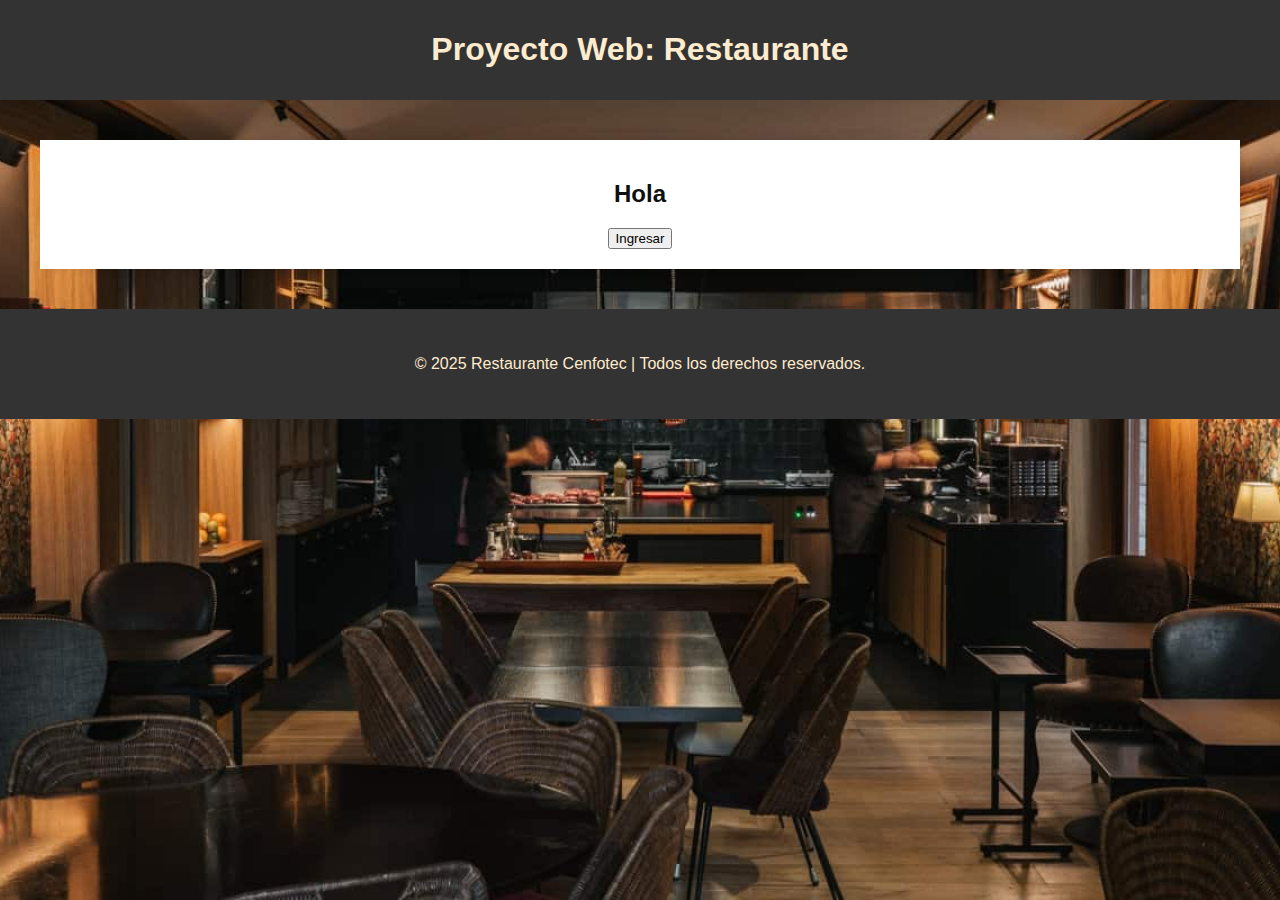
<file: index.html>
<!DOCTYPE html>
<html lang="en">
<head>
    <meta charset="UTF-8">
    <meta name="viewport" content="width=device-width, initial-scale=1.0">
    <meta http-equiv="X-UA-Compatible" content="ie=edge">
    <title>Index</title>
    <link rel="icon" href="img/favicon.png">
    <link rel="stylesheet" href="css/index.css">
</head>

<body>
    
    <header>
        <!-- Header content like navigation, logo, etc. -->
         <h1>Proyecto Web: Restaurante</h1>
    </header>

    <main>
        <!-- Main content of the page -->

        <section>
            <h2>Hola</h2>
         <a href="login.html">
         <button type="button">Ingresar</button>
        </a>
        </section>
    </main>

    <footer>
        <p>&copy; 2025 Restaurante Cenfotec | Todos los derechos reservados.</p>
    </footer>
</body>
</html>
</file>
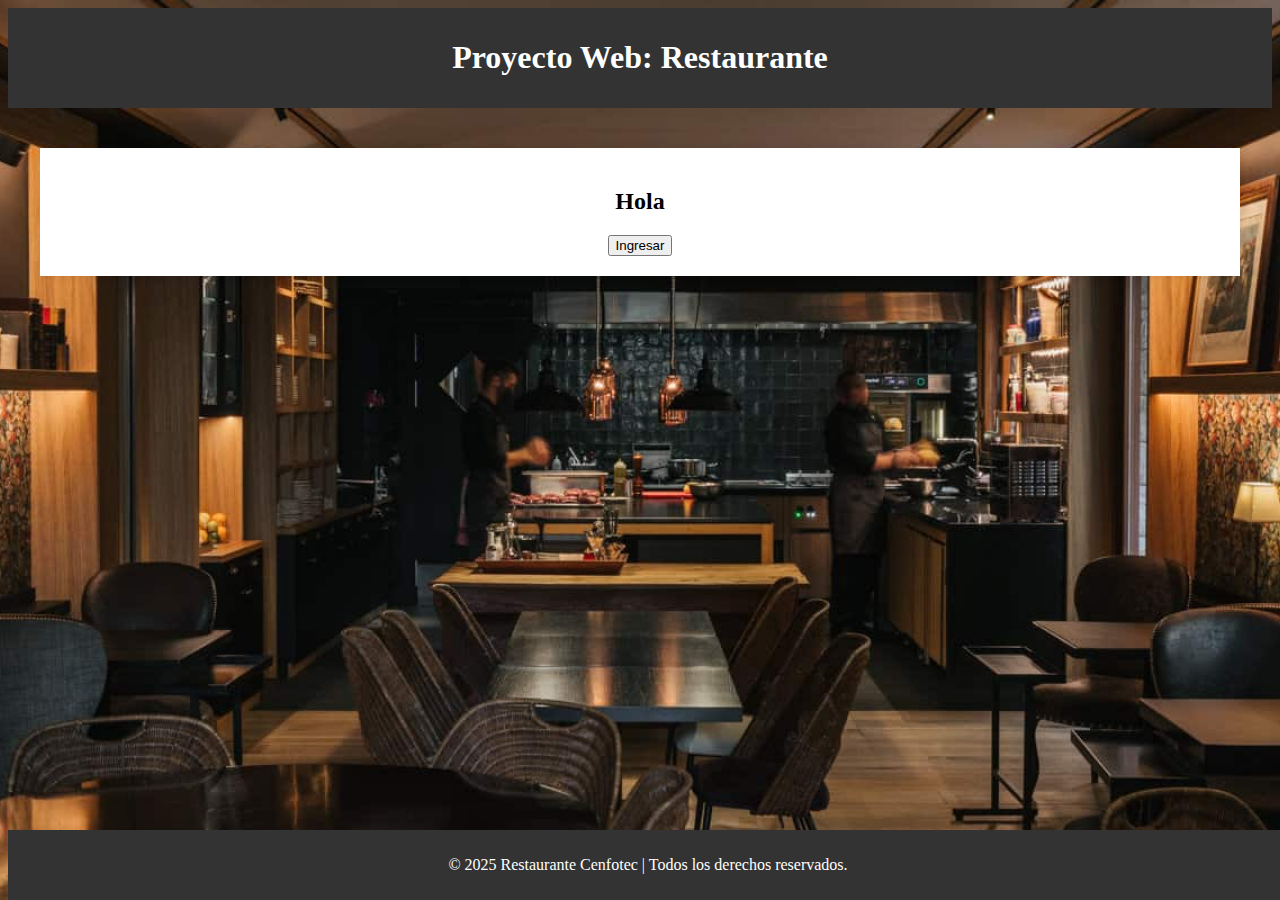
<file: ProyectoWeb1/index.html>
<!DOCTYPE html>
<html lang="en">
<head>
    <meta charset="UTF-8">
    <meta name="viewport" content="width=device-width, initial-scale=1.0">
    <meta http-equiv="X-UA-Compatible" content="ie=edge">
    <title>Index</title>
    <link rel="icon" href="img/favicon.png">
    <link rel="stylesheet" href="css/index.css">
</head>

<body>
    
    <header>
        <!-- Header content like navigation, logo, etc. -->
         <h1>Proyecto Web: Restaurante</h1>
    </header>

    <main>
        <!-- Main content of the page -->

        <section>
            <h2>Hola</h2>
         <a href="login.html">
         <button type="button">Ingresar</button>
        </a>
        </section>
    </main>

    <footer>
        <p>&copy; 2025 Restaurante Cenfotec | Todos los derechos reservados.</p>
    </footer>
</body>
</html>
</file>
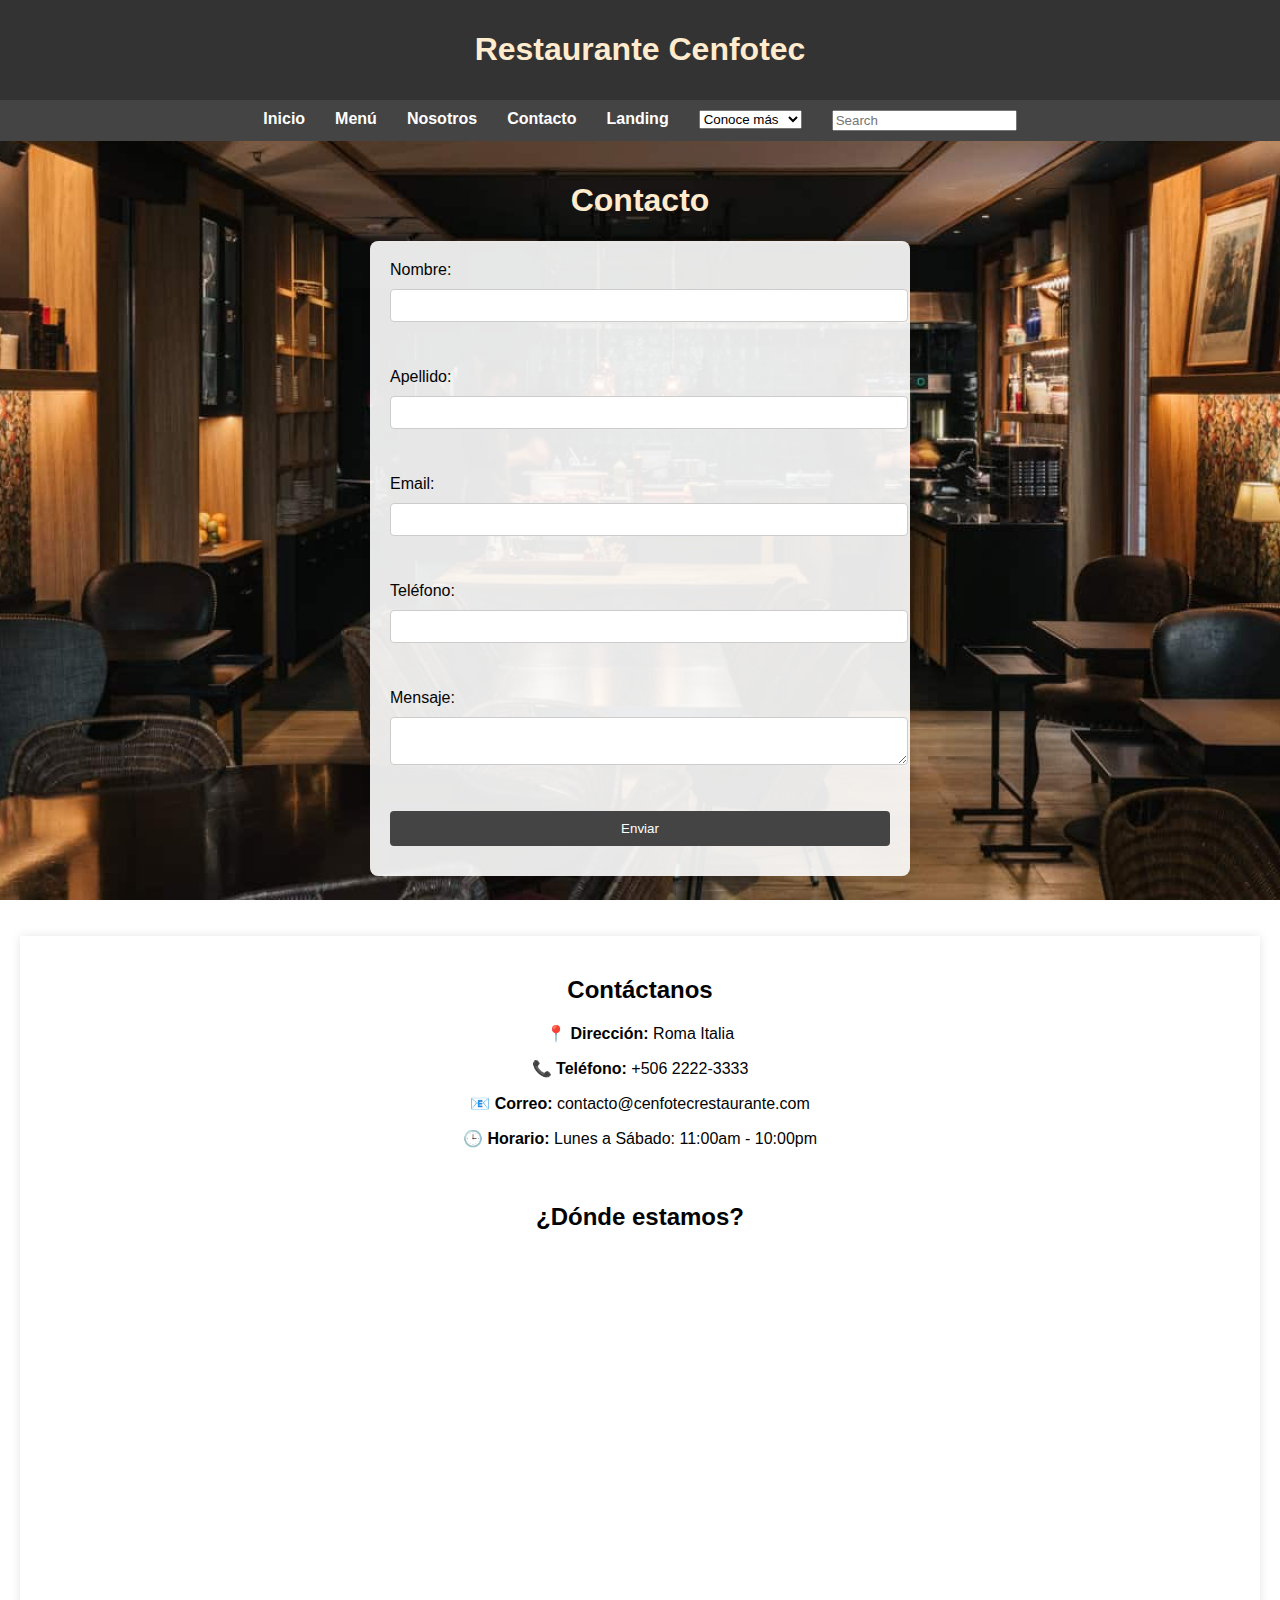
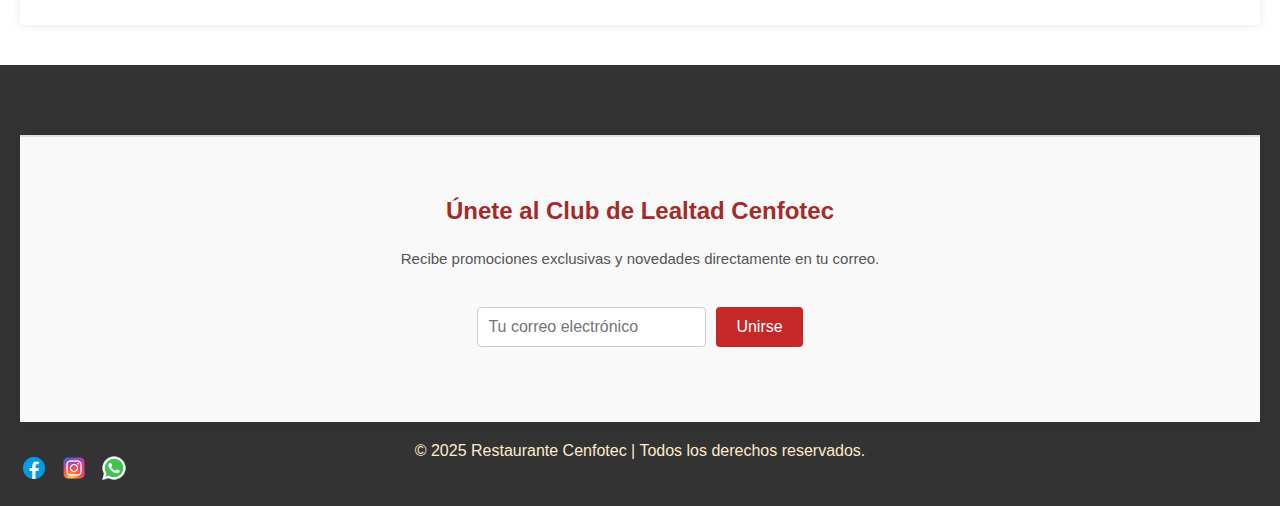
<file: contacto.html>
<!DOCTYPE html>
<html lang="es">
<head>
    <meta charset="UTF-8">
    <meta name="viewport" content="width=device-width, initial-scale=1.0">
    <meta http-equiv="X-UA-Compatible" content="ie=edge">
    <title>Contacto</title>
    <link rel="icon" href="img/favicon.png">
    <link rel="stylesheet" href="css/contacto.css">
    

    <script src="https://cdn.emailjs.com/dist/email.min.js"></script>


    <script src="js/contacto.js" defer></script>
    <script src="js/lealtad.js" defer></script> 
</head>
<body>

    <header>
        <h1>Restaurante Cenfotec</h1>
    </header>

    <!-- Menú de navegación -->
    <nav>
        <ul>
            <li><a href="inicio.html">Inicio</a></li>
            <li><a href="menu.html">Menú</a></li>
            <li><a href="/pdf/about.pdf" target="_blank" rel="noopener noreferrer">Nosotros</a></li>
            <li><a href="contacto.html">Contacto</a></li>
            <li><a href="landing.html">Landing</a></li>
            <li>
              <select id="selector-navegacion">
                <option value="">Conoce más</option>
                <option value="galeria.html">Galería</option>
                <option value="tour.html">App Web 360</option>
              </select>
            </li>
            <li><input type="text" placeholder="Search"></li>
        </ul>
    </nav>


    <main>
        <h1>Contacto</h1>
        <form id="contactForm">
            <label for="nombre">Nombre:</label>
            <input type="text" id="nombre" name="nombre" required><br><br>
        
            <label for="apellidos">Apellido:</label>
            <input type="text" id="apellidos" name="apellidos" required><br><br>
        
            <label for="correo">Email:</label>
            <input type="email" id="correo" name="correo" required><br><br>
        
            <label for="telefono">Teléfono:</label>
            <input type="text" id="telefono" name="telefono" required><br><br>
        
            <label for="comentarios">Mensaje:</label>
            <textarea id="comentarios" name="comentarios" required></textarea><br><br>
        
            <button type="submit">Enviar</button>
        </form>
    </main>
    <section class="info-contacto" style="display: flex; flex-wrap: wrap; gap: 20px; margin: 40px 20px;">
      <div class="datos-contacto" style="flex: 1; min-width: 250px;">
        <h2>Contáctanos</h2>
        <p><strong>📍 Dirección:</strong> Roma Italia</p>
        <p><strong>📞 Teléfono:</strong> +506 2222-3333</p>
        <p><strong>📧 Correo:</strong> contacto@cenfotecrestaurante.com</p>
        <p><strong>🕒 Horario:</strong> Lunes a Sábado: 11:00am - 10:00pm</p>
      </div>
    
      <div class="mapa" style="flex: 2; min-width: 300px;">
        <h2>¿Dónde estamos?</h2>
        <iframe
          src="https://www.google.com/maps/embed?pb=!1m14!1m12!1m3!1d3532.1001373070053!2d12.488799384725917!3d41.890053822015346!2m3!1f0!2f0!3f0!3m2!1i1024!2i768!4f13.1!5e0!3m2!1ses!2scr!4v1745269322056!5m2!1ses!2scr"
          width="100%"
          height="350"
          style="border:0;"
          allowfullscreen=""
          loading="lazy"
          referrerpolicy="no-referrer-when-downgrade">
        </iframe>
      </div>
    </section>

    <!-- Pie de página -->
    <footer>
        <section id="lealtad">
            <h2>Únete al Club de Lealtad Cenfotec</h2>
            <p>Recibe promociones exclusivas y novedades directamente en tu correo.</p>
            <form id="lealtadForm">
                <input type="email" name="subscriber_email" placeholder="Tu correo electrónico" required>
                <button type="submit">Unirse</button>
            </form>
            <p id="lealtadMsg"></p>
        </section>
        <div class="social-links">
            <a href="https://facebook.com" target="_blank"><img src="img/facebook.png" alt="Facebook"></a>
            <a href="https://instagram.com" target="_blank"><img src="img/instagram.png" alt="Instagram"></a>
            <a href="https://whatsapp.com" target="_blank"><img src="img/whatsapp.png" alt="Twitter"></a>
          </div>
        <p>&copy; 2025 Restaurante Cenfotec | Todos los derechos reservados.</p>
    </footer>
    <script>
        const selector = document.getElementById('selector-navegacion');
        selector.addEventListener('change', function () {
          if (this.value) {
            window.location.href = this.value;
          }
        });
      </script>
</body>
</html>
</file>
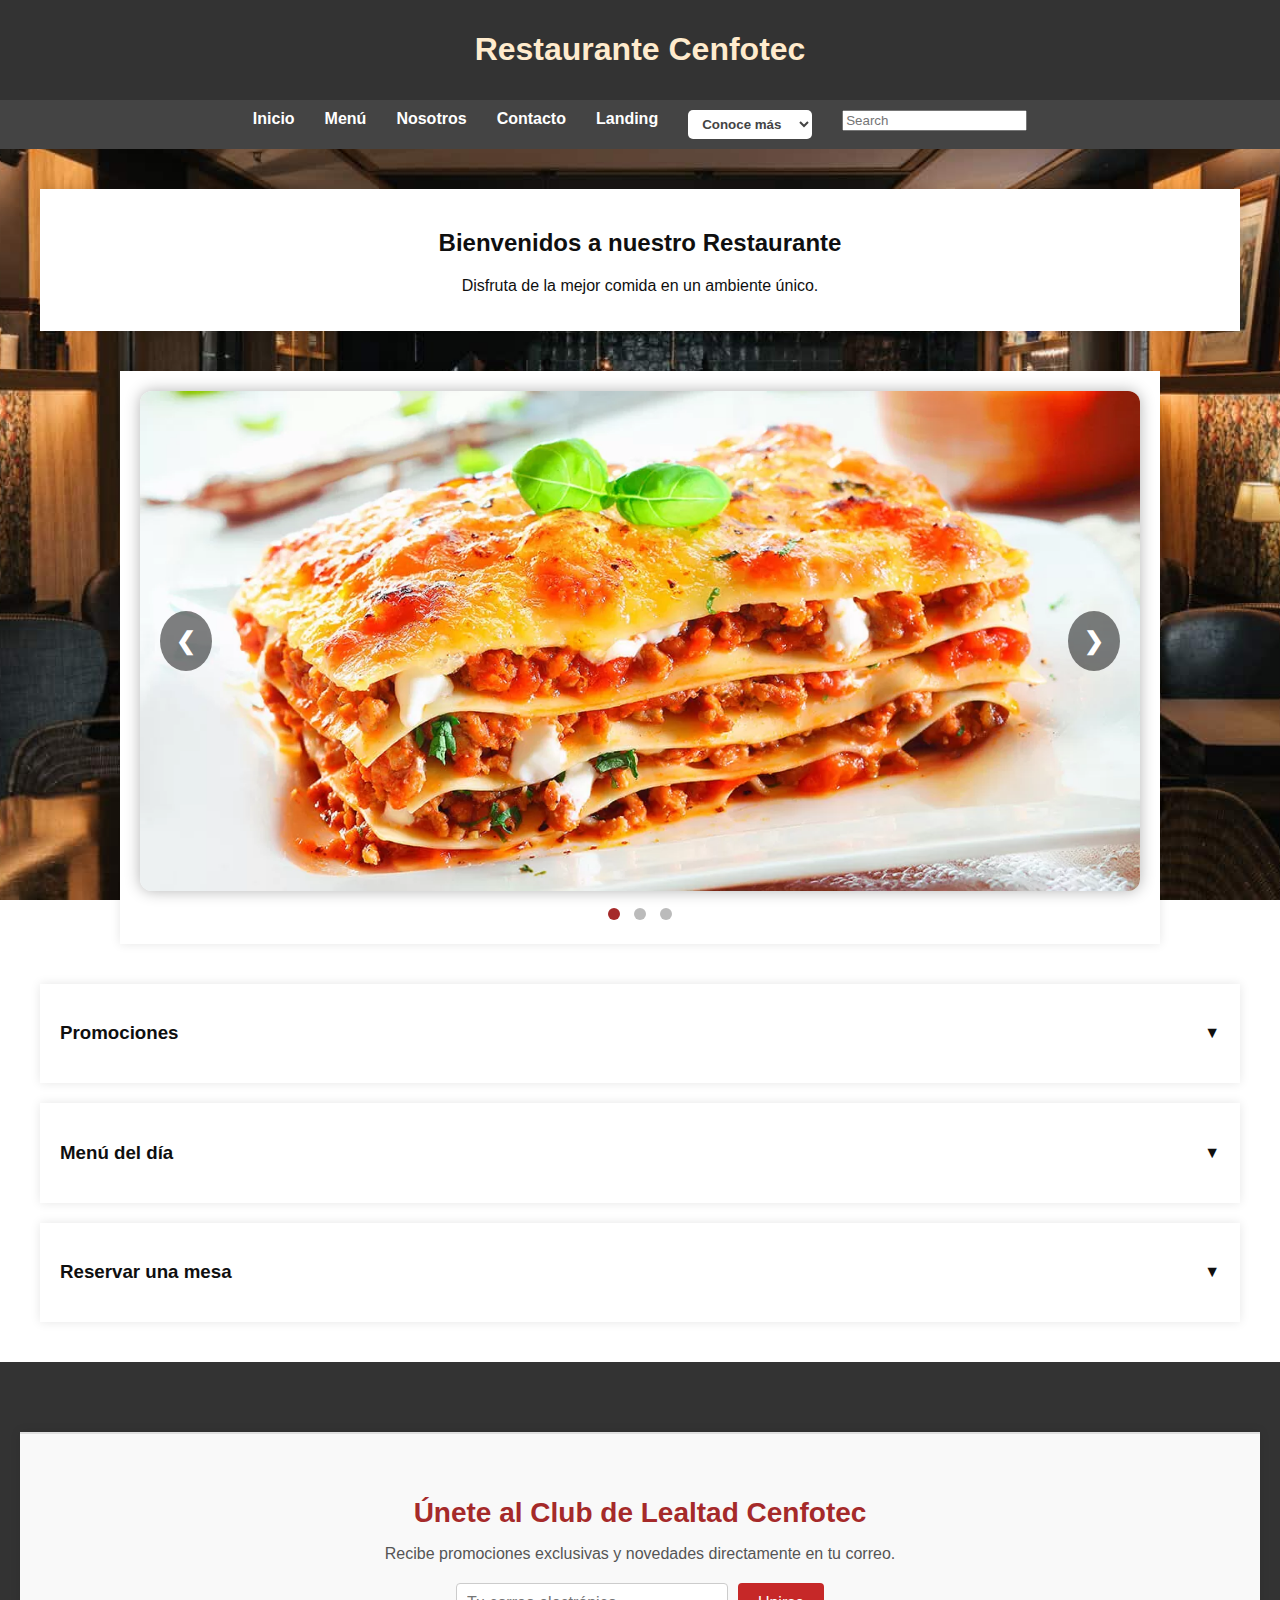
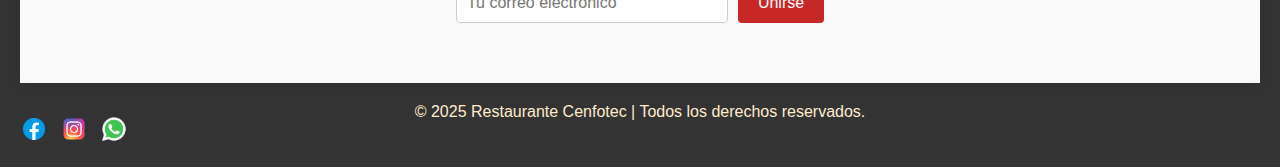
<file: inicio.html>
<!DOCTYPE html>
<html lang="en">
<head>
    <meta charset="UTF-8">
    <meta name="viewport" content="width=device-width, initial-scale=1.0">
    <meta http-equiv="X-UA-Compatible" content="ie=edge">
    <title>Index</title>
    <link rel="icon" href="img/favicon.png">
    <link rel="stylesheet" href="css/index.css">
    <script src="js/inicio.js" defer></script>
    <script src="js/carrusel.js" defer></script>
</head>

<body>

    <header>
        <h1>Restaurante Cenfotec</h1>
    </header>

    <!-- Menú de navegación -->
    <nav>
        <ul>
            <li><a href="inicio.html">Inicio</a></li>
            <li><a href="menu.html">Menú</a></li>
            <li><a href="/pdf/about.pdf" target="_blank" rel="noopener noreferrer">Nosotros</a></li>
            <li><a href="contacto.html">Contacto</a></li>
            <li><a href="landing.html">Landing</a></li>
            <li>
              <select id="selector-navegacion">
                <option value="">Conoce más</option>
                <option value="galeria.html">Galería</option>
                <option value="tour.html">App Web 360</option>
              </select>
            </li>
            <li><input type="text" placeholder="Search"></li>
        </ul>
    </nav>


    <main>
        

            <section>
              <h2>Bienvenidos a nuestro Restaurante</h2>
              <p>Disfruta de la mejor comida en un ambiente único.</p>
            </section>
          <!-- Carrusel de Imágenes -->
<section class="carousel">
  <div class="carousel-container">
    <div class="carousel-slide fade">
      <img src="img/lasana.png" alt="Lasagna">
    </div>
    <div class="carousel-slide fade">
      <img src="img/vino.png" alt="Vino">
    </div>
    <div class="carousel-slide fade">
      <img src="img/tiramisu.png" alt="Tiramisú">
    </div>

    <!-- Botones de navegación -->
    <a class="prev" onclick="cambiarSlide(-1)">&#10094;</a>
    <a class="next" onclick="cambiarSlide(1)">&#10095;</a>
  </div>

  <!-- Indicadores -->
  <div class="carousel-dots">
    <span class="dot" onclick="irASlide(1)"></span>
    <span class="dot" onclick="irASlide(2)"></span>
    <span class="dot" onclick="irASlide(3)"></span>
  </div>
</section>


            <section>
              <h3 onclick="toggleDropdown('promo')">Promociones <span class="arrow">▼</span></h3>
              <div id="promo" class="dropdown-content">
                <ul>
                  <li>2x1 en pizzas los miércoles</li>
                  <li>Bebida gratis con tu lasaña</li>
                  <li>15% en menú vegetariano</li>
                </ul>
              </div>
            </section>
          

            <section>
              <h3 onclick="toggleDropdown('menu-dia')">Menú del día <span class="arrow">▼</span></h3>
              <div id="menu-dia" class="dropdown-content">
                <ul>
                  <li>Entrada: Sopa minestrone</li>
                  <li>Principal: Pollo al limón con risotto</li>
                  <li>Postre: Tiramisú</li>
                </ul>
              </div>
            </section>
            <section>
              <h3 onclick="toggleDropdown('reserva')">
                Reservar una mesa 
                <span id="reserva-arrow" class="arrow">▼</span>
              </h3>
              <div id="reserva" class="dropdown-content">
                <form action="/reservar" method="POST" style="display: flex; flex-direction: column; align-items: center; gap: 12px;">
                  <input type="text" id="nombre" name="nombre" placeholder="Nombre completo" required style="padding: 10px; width: 100%; max-width: 400px; border-radius: 6px; border: 1px solid #ccc;">
                  
                  <input type="email" id="email" name="email" placeholder="Correo electrónico" required style="padding: 10px; width: 100%; max-width: 400px; border-radius: 6px; border: 1px solid #ccc;">
            
                  <input type="date" id="fecha" name="fecha" required style="padding: 10px; width: 100%; max-width: 400px; border-radius: 6px; border: 1px solid #ccc;">
            
                  <input type="time" id="hora" name="hora" required style="padding: 10px; width: 100%; max-width: 400px; border-radius: 6px; border: 1px solid #ccc;">
            
                  <input type="number" id="personas" name="personas" min="1" max="20" placeholder="Número de personas" required style="padding: 10px; width: 100%; max-width: 400px; border-radius: 6px; border: 1px solid #ccc;">
            
                  <a href="inicio.html" target="_blank" 
                  style="display: inline-block; text-align: center; padding: 12px 24px; font-size: 16px; font-weight: bold; background: linear-gradient(135deg, #a52a2a, #d94f4f); color: white; border: none; border-radius: 8px; cursor: pointer; text-decoration: none;">
                 Reservar
                  </a>
                </form>
              </div>
            </section>
         
          
    </main>


    <footer>
        <section id="lealtad">
            <h2>Únete al Club de Lealtad Cenfotec</h2>
            <p>Recibe promociones exclusivas y novedades directamente en tu correo.</p>
            <form id="lealtadForm">
                <input type="email" name="subscriber_email" placeholder="Tu correo electrónico" required>
                <button type="submit">Unirse</button>
            </form>
            <p id="lealtadMsg"></p>
        </section>
        <div class="social-links">
          <a href="https://facebook.com" target="_blank"><img src="img/facebook.png" alt="Facebook"></a>
          <a href="https://instagram.com" target="_blank"><img src="img/instagram.png" alt="Instagram"></a>
          <a href="https://whatsapp.com" target="_blank"><img src="img/whatsapp.png" alt="Twitter"></a>
        </div>
        
        

        <p>&copy; 2025 Restaurante Cenfotec | Todos los derechos reservados.</p>
    </footer>
    <script>
      const selector = document.getElementById('selector-navegacion');
      selector.addEventListener('change', function () {
        if (this.value) {
          window.location.href = this.value;
        }
      });
    </script>
</body>
</html>
</file>
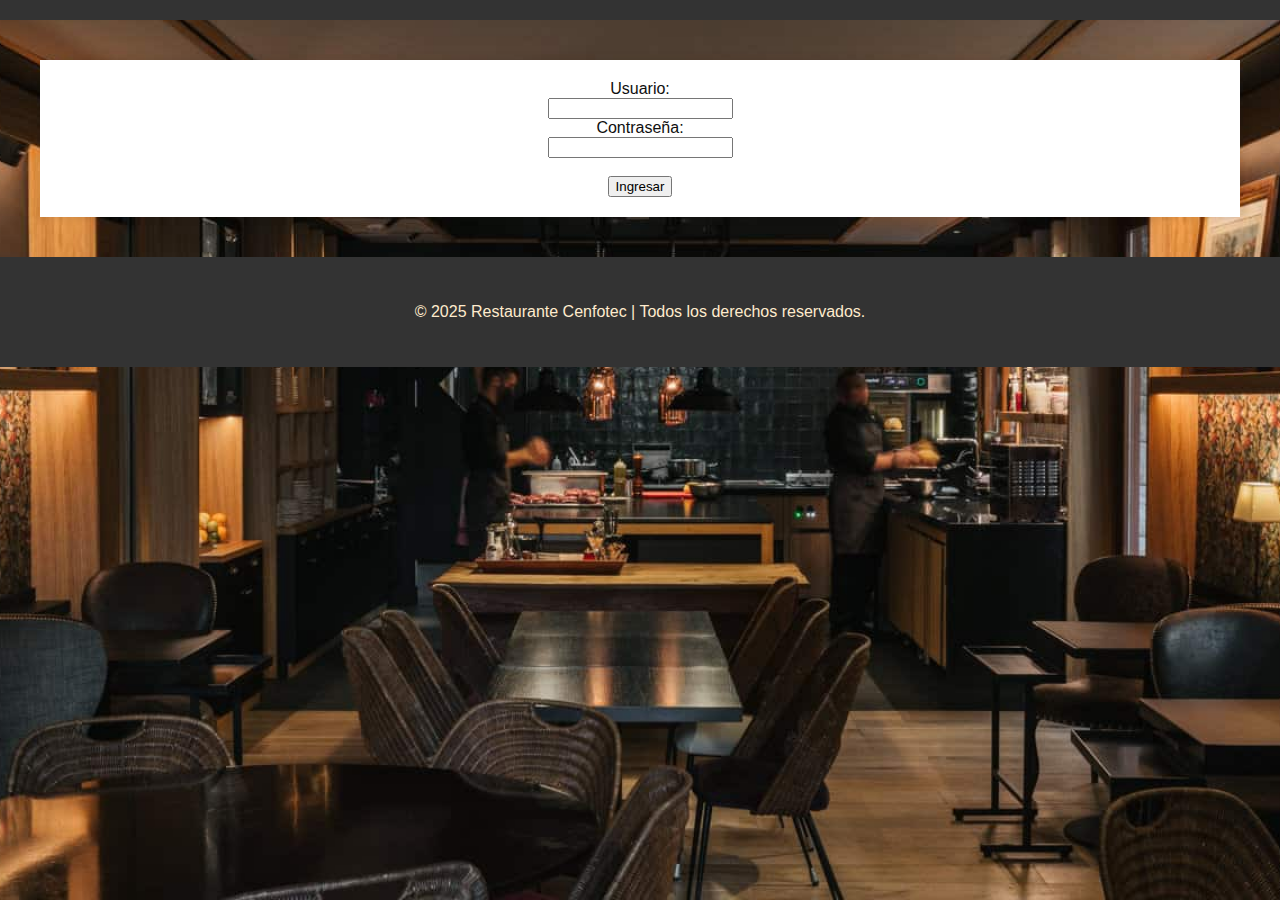
<file: login.html>
<!DOCTYPE html>
<html lang="en">
<head>
    <meta charset="UTF-8">
    <meta name="viewport" content="width=device-width, initial-scale=1.0">
    <meta http-equiv="X-UA-Compatible" content="ie=edge">
    <title>Index</title>
    <link rel="icon" href="img/favicon.png">
    <link rel="stylesheet" href="css/index.css">
</head>

<body>
    <header>
        <!-- Header content like navigation, logo, etc. -->
    </header>

    <main>
        <section>
        <form id="loginForm">
            <label for="user">Usuario:</label><br>
            <input type="text" id="user" name="user" required><br>
        
            <label for="password">Contraseña:</label><br>
            <input type="password" id="password" name="password" required><br><br>
        
            <input type="submit" value="Ingresar">
        </form>
        
    <!-- Llamamos al archivo JavaScript -->
    <script src="js/login.js"></script>
        </section>

    </main>

    <footer>

        <p>&copy; 2025 Restaurante Cenfotec | Todos los derechos reservados.</p>
    </footer>
</body>
</html>
</file>
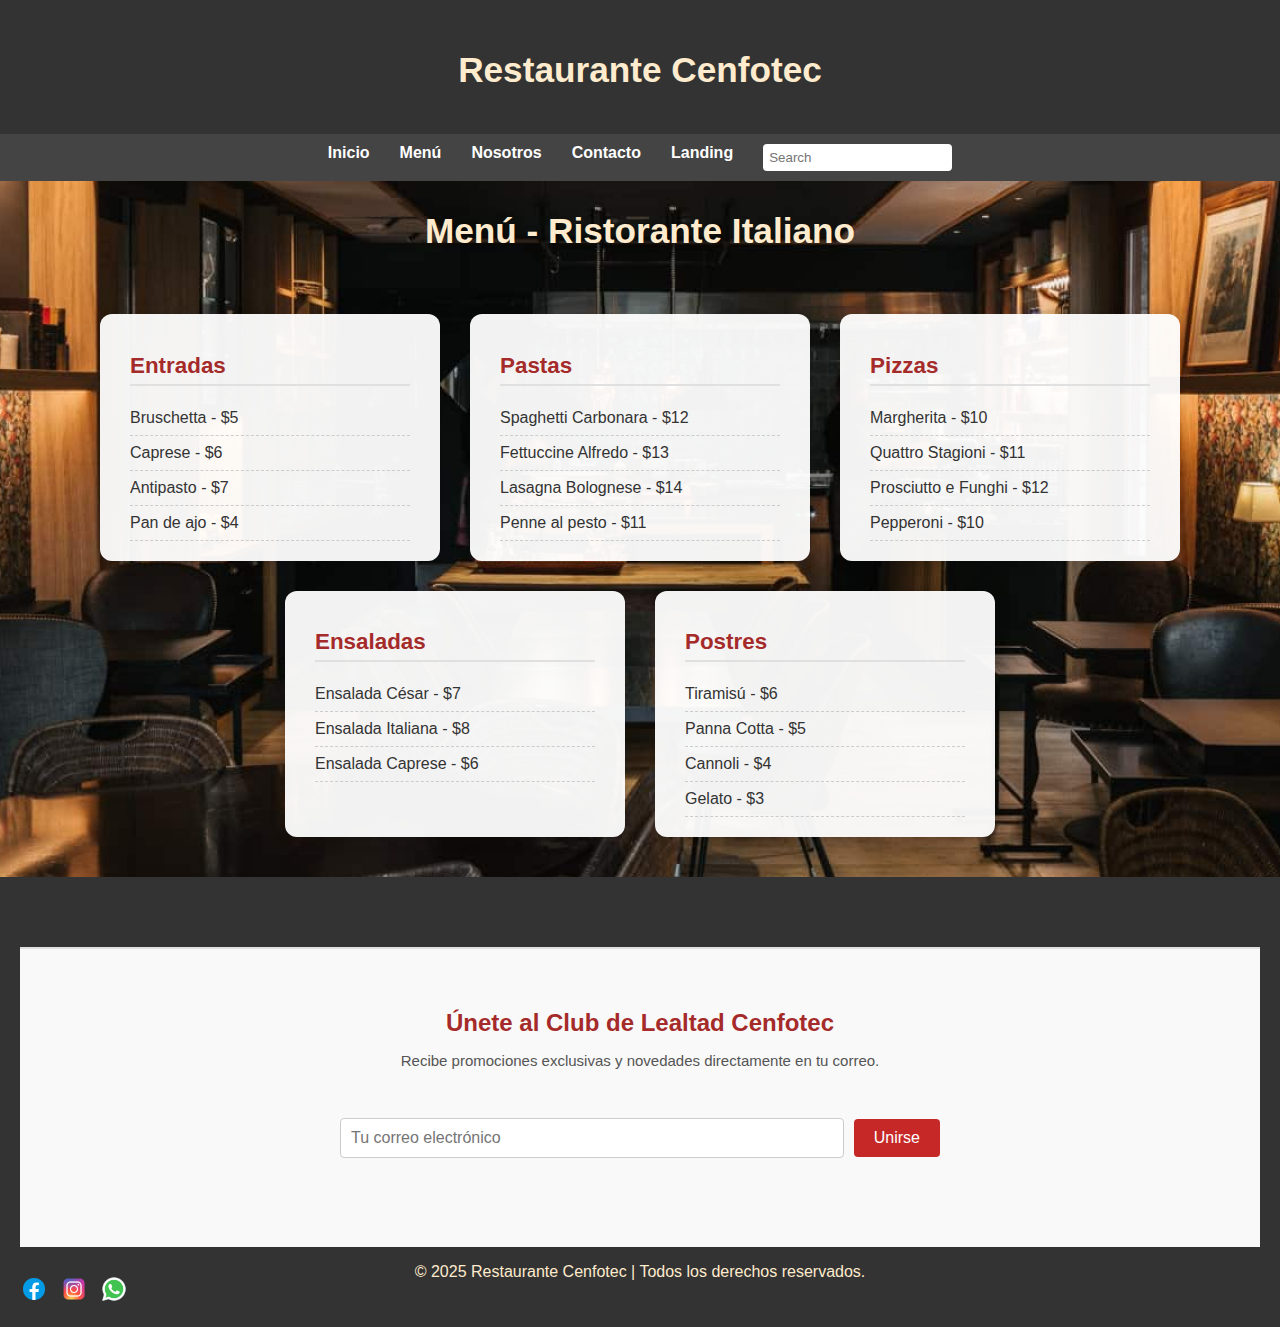
<file: menu.html>
<!DOCTYPE html>
<html lang="es">
<head>
    <meta charset="UTF-8">
    <meta name="viewport" content="width=device-width, initial-scale=1.0">
    <meta http-equiv="X-UA-Compatible" content="ie=edge">
    <title>Contacto</title>
    <link rel="icon" href="img/favicon.png">
    <link rel="stylesheet" href="css/menu.css">
</head>
<body>
            <!-- Encabezado -->
            <header>
                <h1>Restaurante Cenfotec</h1>
            </header>
        
            <!-- Menú de navegación -->
            <nav>
                <ul>
                  <li><a href="inicio.html">Inicio</a></li>
                  <li><a href="menu.html">Menú</a></li>
                  <li><a href="/pdf/about.pdf" target="_blank" rel="noopener noreferrer">Nosotros</a></li>
                  <li><a href="contacto.html">Contacto</a></li>
                  <li><a href="landing.html">Landing</a></li>
                  <li><input type="text" placeholder="Search"></li>
                </ul>
            </nav>

    <h1>Menú - Ristorante Italiano</h1>
  
    <div class="menu" id="pagina1">
      <div class="categoria">
        <h2>Entradas</h2>
        <ul>
          <li>Bruschetta - $5</li>
          <li>Caprese - $6</li>
          <li>Antipasto - $7</li>
          <li>Pan de ajo - $4</li>
        </ul>
      </div>
    
      <div class="categoria">
        <h2>Pastas</h2>
        <ul>
          <li>Spaghetti Carbonara - $12</li>
          <li>Fettuccine Alfredo - $13</li>
          <li>Lasagna Bolognese - $14</li>
          <li>Penne al pesto - $11</li>
        </ul>
      </div>
    
      <div class="categoria">
        <h2>Pizzas</h2>
        <ul>
          <li>Margherita - $10</li>
          <li>Quattro Stagioni - $11</li>
          <li>Prosciutto e Funghi - $12</li>
          <li>Pepperoni - $10</li>
        </ul>
      </div>
    
      <div class="categoria">
        <h2>Ensaladas</h2>
        <ul>
          <li>Ensalada César - $7</li>
          <li>Ensalada Italiana - $8</li>
          <li>Ensalada Caprese - $6</li>
        </ul>
      </div>
    
      <div class="categoria">
        <h2>Postres</h2>
        <ul>
          <li>Tiramisú - $6</li>
          <li>Panna Cotta - $5</li>
          <li>Cannoli - $4</li>
          <li>Gelato - $3</li>
        </ul>
      </div>
    
      
    
      <!-- Podés seguir agregando más categorías aquí -->
    </div>
    
  
    <script>
      let paginaActual = 1;
  
      function cambiarPagina() {
        const p1 = document.getElementById('pagina1');
        const p2 = document.getElementById('pagina2');
  
        if (paginaActual === 1) {
          p1.style.display = 'none';
          p2.style.display = 'block';
          paginaActual = 2;
        } else {
          p1.style.display = 'block';
          p2.style.display = 'none';
          paginaActual = 1;
        }
      }
    </script>
            <!-- Pie de página -->
            <footer>
              <section id="lealtad">
                  <h2>Únete al Club de Lealtad Cenfotec</h2>
                  <p>Recibe promociones exclusivas y novedades directamente en tu correo.</p>
                  <form id="lealtadForm">
                      <input type="email" name="subscriber_email" placeholder="Tu correo electrónico" required>
                      <button type="submit">Unirse</button>
                  </form>
                  <p id="lealtadMsg"></p>
              </section>
              <div class="social-links">
                <a href="https://facebook.com" target="_blank"><img src="img/facebook.png" alt="Facebook"></a>
                <a href="https://instagram.com" target="_blank"><img src="img/instagram.png" alt="Instagram"></a>
                <a href="https://whatsapp.com" target="_blank"><img src="img/whatsapp.png" alt="Twitter"></a>
              </div>
          
              <p>&copy; 2025 Restaurante Cenfotec | Todos los derechos reservados.</p>
          </footer>
  </body>
  </html>
</file>
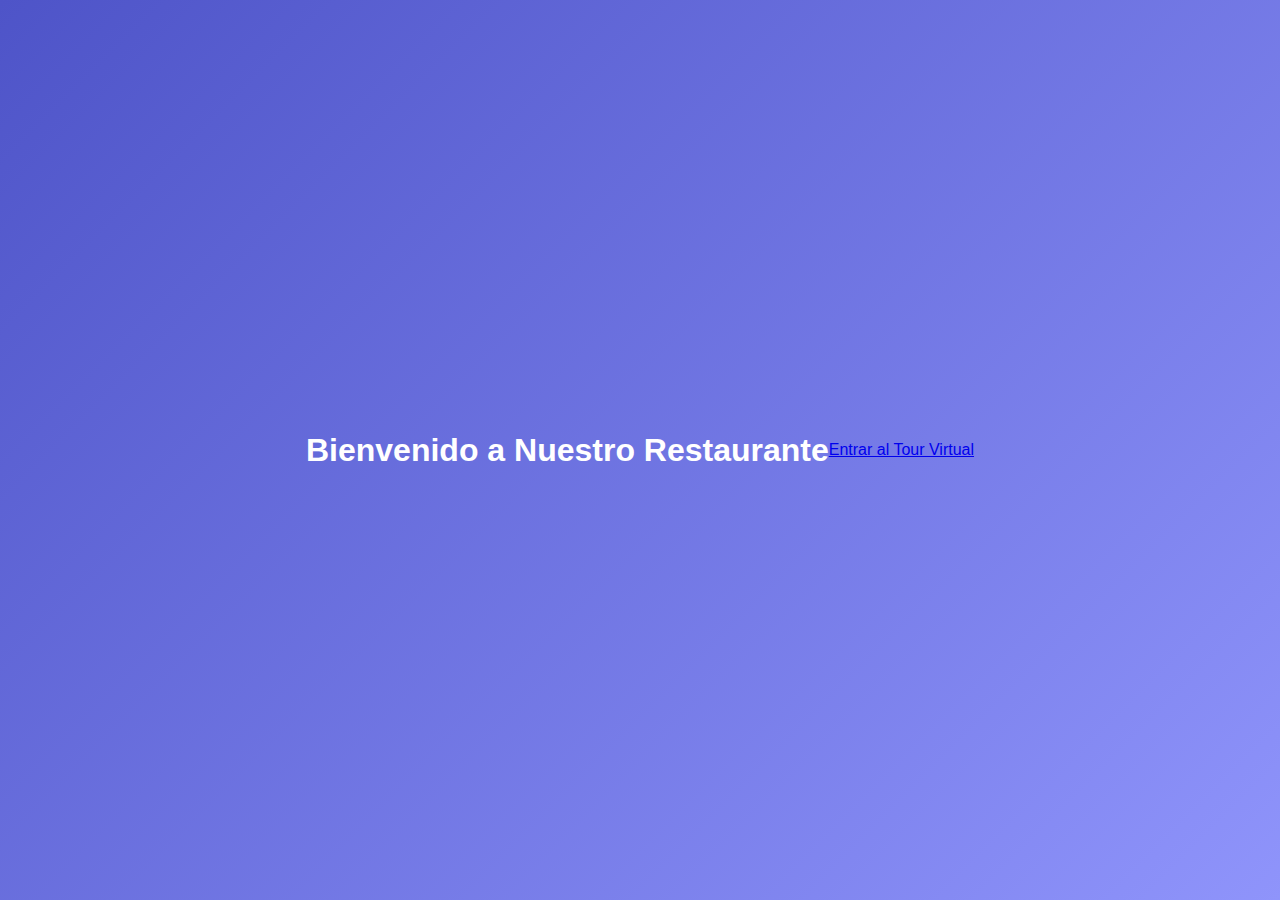
<file: portada.html>
<!DOCTYPE html>
<html lang="en">
<head>
  <meta charset="UTF-8" />
  <title>Portada - Restaurante Virtual</title>
  <link rel="stylesheet" href="css/tour.css">
</head>
<body class="portada">
  <h1>Bienvenido a Nuestro Restaurante</h1>
  <a href="tour.html" class="btn-tour">Entrar al Tour Virtual</a>
</body>
</html>
</file>
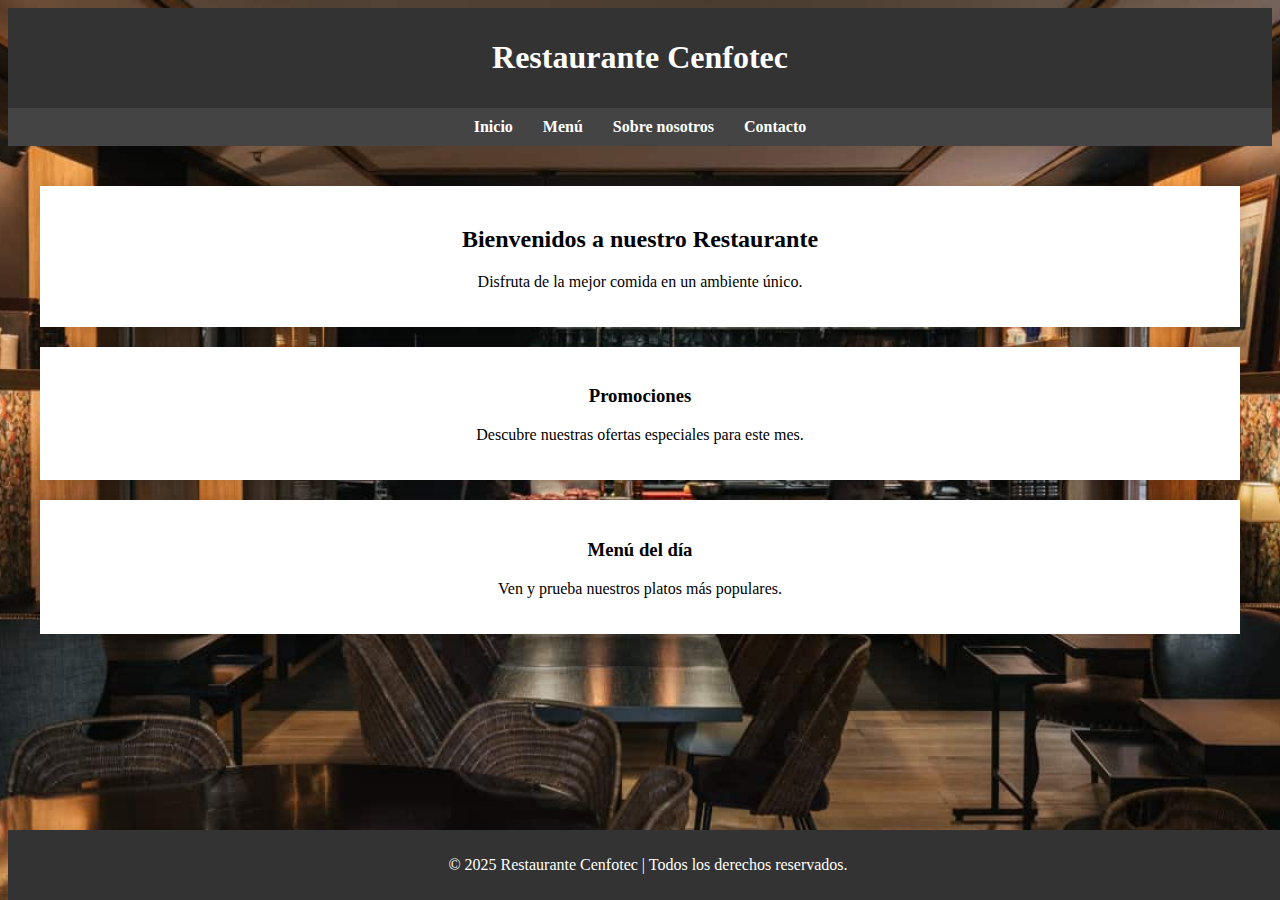
<file: ProyectoWeb1/inicio.html>
<!DOCTYPE html>
<html lang="en">
<head>
    <meta charset="UTF-8">
    <meta name="viewport" content="width=device-width, initial-scale=1.0">
    <meta http-equiv="X-UA-Compatible" content="ie=edge">
    <title>Index</title>
    <link rel="icon" href="img/favicon.png">
    <link rel="stylesheet" href="css/index.css">
</head>

<body>
    <!-- Encabezado -->
    <header>
        <h1>Restaurante Cenfotec</h1>
    </header>

    <!-- Menú de navegación -->
    <nav>
        <ul>
            <li><a href="#">Inicio</a></li>
            <li><a href="#">Menú</a></li>
            <li><a href="#">Sobre nosotros</a></li>
            <li><a href="#">Contacto</a></li>
        </ul>
    </nav>

    <!-- Contenido principal -->
    <main>
        <!-- Sección de contenido principal -->
        <section>
            <h2>Bienvenidos a nuestro Restaurante</h2>
            <p>Disfruta de la mejor comida en un ambiente único.</p>
        </section>

        <!-- Sección 1 -->
        <section>
            <h3>Promociones</h3>
            <p>Descubre nuestras ofertas especiales para este mes.</p>
        </section>

        <!-- Sección 2 -->
        <section>
            <h3>Menú del día</h3>
            <p>Ven y prueba nuestros platos más populares.</p>
        </section>
    </main>

    <!-- Pie de página -->
    <footer>
        <p>&copy; 2025 Restaurante Cenfotec | Todos los derechos reservados.</p>
    </footer>
</body>
</html>
</file>
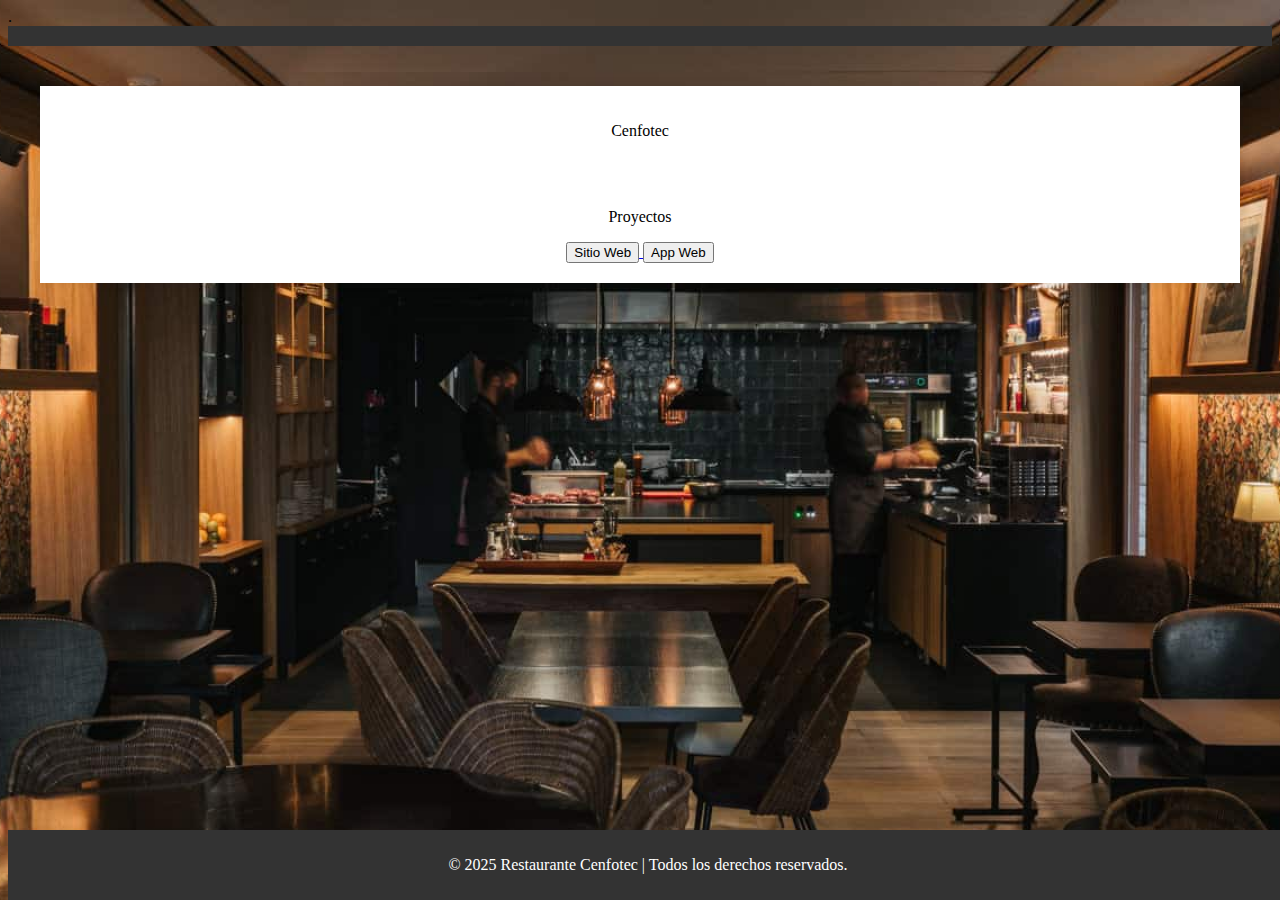
<file: ProyectoWeb1/landing.html>
<!DOCTYPE html>
<html lang="en">
<head>
    <meta charset="UTF-8">
    <meta name="viewport" content="width=device-width, initial-scale=1.0">
    <meta http-equiv="X-UA-Compatible" content="ie=edge">
    <title>Index</title>
    <link rel="icon" href="img/favicon.png">.
    <link rel="stylesheet" href="css/index.css">
</head>

<body>
    <header>
        <!-- Header content like navigation, logo, etc. -->
    </header>

    <main>
        <section>
        <p>Cenfotec</p>
        <br><br>
        <p>Proyectos</p>
        <a href="inicio.html">
            <button type="button">Sitio Web</button>
        </a>
        <a href="login.html">
            <button type="button">App Web</button>
           </a>
        </section>
    </main>

    <footer>
        <p>&copy; 2025 Restaurante Cenfotec | Todos los derechos reservados.</p>
    </footer>
</body>
</html>
</file>
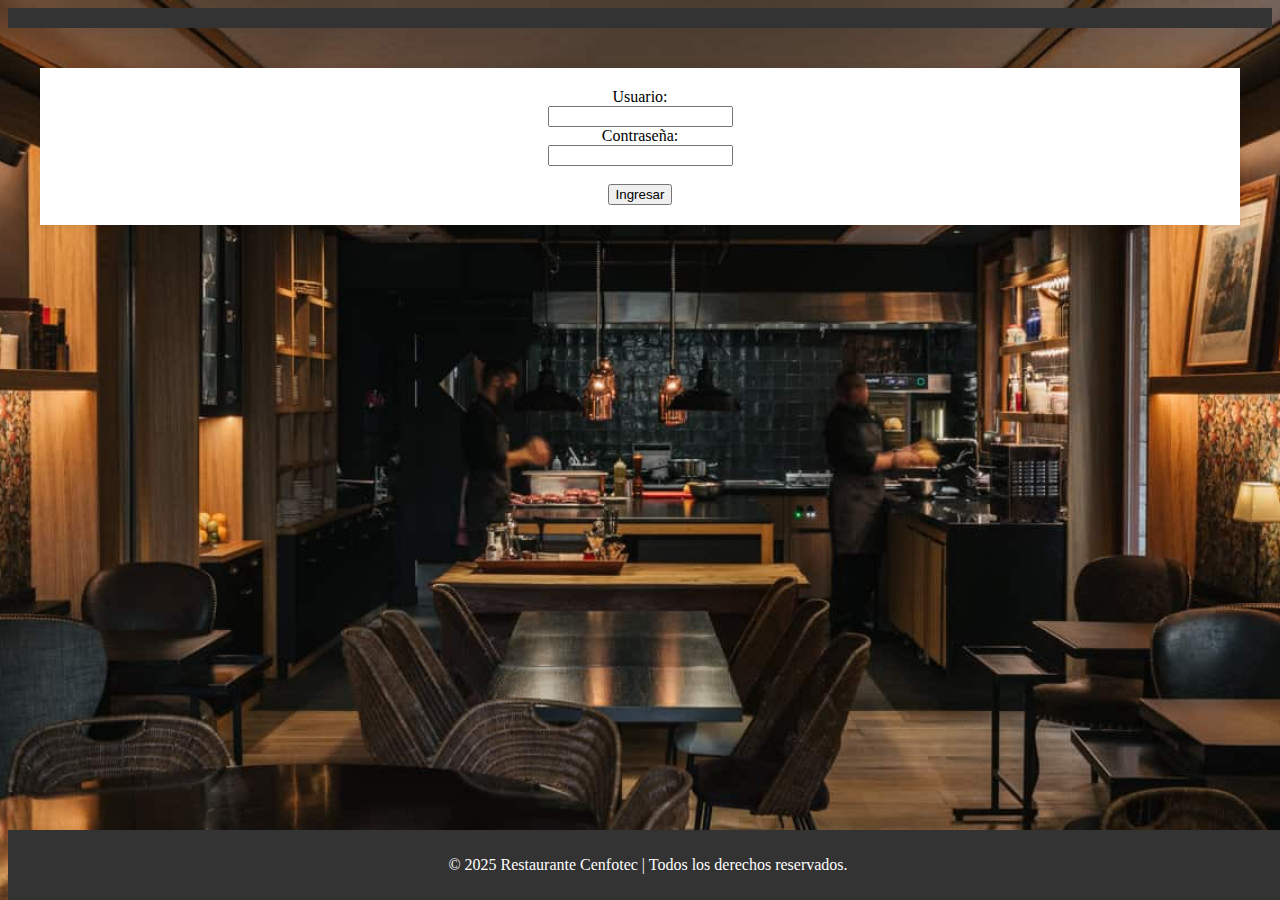
<file: ProyectoWeb1/login.html>
<!DOCTYPE html>
<html lang="en">
<head>
    <meta charset="UTF-8">
    <meta name="viewport" content="width=device-width, initial-scale=1.0">
    <meta http-equiv="X-UA-Compatible" content="ie=edge">
    <title>Index</title>
    <link rel="icon" href="img/favicon.png">
    <link rel="stylesheet" href="css/index.css">
</head>

<body>
    <header>
        <!-- Header content like navigation, logo, etc. -->
    </header>

    <main>
        <section>
        <form id="loginForm">
            <label for="user">Usuario:</label><br>
            <input type="text" id="user" name="user" required><br>
        
            <label for="password">Contraseña:</label><br>
            <input type="password" id="password" name="password" required><br><br>
        
            <input type="submit" value="Ingresar">
        </form>
        
    <!-- Llamamos al archivo JavaScript -->
    <script src="js/login.js"></script>
        </section>

    </main>

    <footer>
        <p>&copy; 2025 Restaurante Cenfotec | Todos los derechos reservados.</p>
    </footer>
</body>
</html>
</file>
<file: css/index.css>
body {
    background-image: url('../img/fondo.png');
    background-size: cover;
    background-position: center;
    background-repeat: no-repeat;
    background-attachment: fixed;
    margin: 0;
    font-family: 'Segoe UI', sans-serif;
    color: #0f0f0f;
}


header {
    background-color: #333;
    color: #ffebcd;
    padding: 10px 0;
    text-align: center;
}
footer {
    position: relative;
    background-color: #333;
    color: #ffebcd;
    text-align: center;
    padding: 30px 20px;
}


nav {
    background-color: #444;
    padding: 10px 0;
}

nav ul {
    list-style-type: none;
    margin: 0;
    padding: 0;
    display: flex;
    justify-content: center;
}

nav ul li {
    margin: 0 15px;
}

nav ul li a {
    color: white;
    text-decoration: none;
    font-weight: bold;
}

nav ul li a:hover {
    color: #f4f4f4;
}
nav select {
    padding: 6px 10px;
    border-radius: 5px;
    border: none;
    font-weight: bold;
    font-family: inherit;
    background-color: #fff;
    color: #444;
    cursor: pointer;
  }
  
  nav select:hover {
    background-color: #eee;
  }
  


main {
    padding: 20px;
    max-width: 1200px;
    margin: 0 auto;
}


section {
    background-color: white;
    margin: 20px 0;
    padding: 20px;
    box-shadow: 0 0 10px rgba(0, 0, 0, 0.1);
    text-align: center;
}



#lealtad {
    background-color: #f9f9f9;
    padding: 40px 20px;
    text-align: center;
    border-top: 2px solid #e0e0e0;
    margin-top: 40px;
}

#lealtad h2 {
    font-size: 28px;
    margin-bottom: 10px;
    color: #a52a2a;
}

#lealtad p {
    font-size: 16px;
    color: #555;
    margin-bottom: 20px;
}

#lealtad form {
    all: unset;
    display: flex;
    justify-content: center;
    flex-wrap: wrap;
    gap: 10px;
    margin-top: 20px;
}

#lealtad input[type="email"] {
    padding: 10px;
    font-size: 16px;
    border: 1px solid #ccc;
    border-radius: 4px;
    min-width: 250px;
}

#lealtad button {
    padding: 10px 20px;
    font-size: 16px;
    background-color: #c62828;
    color: white;
    border: none;
    border-radius: 4px;
    cursor: pointer;
    transition: background-color 0.3s;
}

#lealtad button:hover {
    background-color: #a91f1f;
}

#lealtadMsg {
    margin-top: 15px;
    font-weight: bold;
    color: #2e7d32;
}
.dropdown-content {
    display: none;
    margin-top: 10px;
    padding: 10px 15px;
    background-color: rgba(255, 255, 255, 0.9);
    color: #333;
    border-radius: 8px;
    box-shadow: 0 0 10px rgba(0,0,0,0.1);
  }
  
  .dropdown-content ul {
    list-style-type: disc;
    padding-left: 20px;
    margin: 0;
  }
  
  section h3 {
    cursor: pointer;
    user-select: none;
    display: flex;
    align-items: center;
    justify-content: space-between;
  }
  
  .arrow {
    font-size: 1rem;
    margin-left: 8px;
    transition: transform 0.3s ease;
  }
  
  .rotate {
    transform: rotate(180deg);
  }
  .landing-title {
    font-size: 2.8rem;
    color: #a52a2a;
    margin-bottom: 10px;
    text-transform: uppercase;
    letter-spacing: 1px;
  }
  .landing-buttons button {
    padding: 14px 28px;
    font-size: 1.1rem;
    font-weight: 600;
    color: white;
    background: linear-gradient(135deg, #a52a2a, #d94f4f);
    border: none;
    border-radius: 12px;
    cursor: pointer;
    box-shadow: 0 8px 20px rgba(0, 0, 0, 0.3);
    transition: transform 0.2s ease, box-shadow 0.3s ease, background 0.3s ease;
  }
  
  .landing-buttons button:hover {
    transform: translateY(-4px);
    background: linear-gradient(135deg, #c0392b, #e74c3c);
    box-shadow: 0 12px 24px rgba(0, 0, 0, 0.4);
  }
  
  .landing-buttons a {
    text-decoration: none;
  }
  
  .social-links {
    position: absolute;
    bottom: 20px;
    left: 20px;
    display: flex;
    gap: 12px;
  }
  
  .social-links img {
    width: 28px;
    height: 28px;
    transition: transform 0.2s ease;
  }
  
  .social-links img:hover {
    transform: scale(1.2);
    filter: brightness(1.1);
    -webkit-filter: brightness(1.1);
}
  /* === Carrusel === */
.carousel {
  position: relative;
  max-width: 1000px;
  margin: 40px auto;
}

.carousel-container {
  position: relative;
  overflow: hidden;
  border-radius: 12px;
  box-shadow: 0 0 15px rgba(0,0,0,0.3);
}

.carousel-slide {
  display: none;
}

.carousel-slide img {
  width: 100%;
  height: auto;
  display: block;
}

.prev, .next {
  cursor: pointer;
  position: absolute;
  top: 50%;
  padding: 16px;
  color: white;
  font-weight: bold;
  font-size: 24px;
  user-select: none;
  background-color: rgba(0,0,0,0.5);
  border-radius: 50%;
  transform: translateY(-50%);
}

.prev { left: 20px; }
.next { right: 20px; }

.prev:hover, .next:hover {
  background-color: rgba(0,0,0,0.8);
}

.carousel-dots {
  text-align: center;
  margin-top: 15px;
}

.dot {
  cursor: pointer;
  height: 12px;
  width: 12px;
  margin: 0 5px;
  background-color: #bbb;
  border-radius: 50%;
  display: inline-block;
  transition: background-color 0.3s ease;
}

.active, .dot:hover {
  background-color: #a52a2a;
}

.fade {
  animation: fade 1s ease-in-out;
}

@keyframes fade {
  from { opacity: 0.4; }
  to { opacity: 1; }
}
</file>
<file: ProyectoWeb1/css/index.css>
body {
    background-image: url('../img/fondo.png');
    background-size: cover;
    background-position: center;
    background-repeat: no-repeat;
    background-attachment: fixed;

}
text{
    text-align: center;
    text-size-adjust: 15;
}
/* Encabezado */
header {
    background-color: #333;
    color: white;
    padding: 10px 0;
    text-align: center;
}

/* Menú de navegación */
nav {
    background-color: #444;
    padding: 10px 0;
}

nav ul {
    list-style-type: none;
    margin: 0;
    padding: 0;
    display: flex;
    justify-content: center;
}

nav ul li {
    margin: 0 15px;
}

nav ul li a {
    color: white;
    text-decoration: none;
    font-weight: bold;
}

nav ul li a:hover {
    color: #f4f4f4;
}

/* Contenido */
main {
    padding: 20px;
    max-width: 1200px;
    margin: 0 auto;
}

/* Secciones */
section {
    background-color: white;
    margin: 20px 0;
    padding: 20px;
    box-shadow: 0 0 10px rgba(0, 0, 0, 0.1);
    text-align: center;
}

/* Pie de página */
footer {
    background-color: #333;
    color: white;
    text-align: center;
    padding: 10px 0;
    position: fixed;
    bottom: 0;
    width: 100%;
}
</file>
<file: css/contacto.css>
/* ===== General ===== */
body {
    background-image: url('../img/fondo.png');
    background-size: cover;
    background-position: center;
    background-repeat: no-repeat;
    background-attachment: fixed;
    margin: 0;
    font-family: 'Segoe UI', sans-serif;
    color: #030303;
}

h1 {
    color: #ffebcd;
}
header {
    background-color: #333;
    color: white;
    padding: 10px 0;
    text-align: center;
}
footer {
    position: relative;
    background-color: #333;
    color: #ffebcd;
    text-align: center;
    padding: 30px 20px;
}

/* Menú de navegación */
nav {
    background-color: #444;
    padding: 10px 0;
}
nav ul {
    list-style-type: none;
    margin: 0;
    padding: 0;
    display: flex;
    justify-content: center;
}
nav ul li {
    margin: 0 15px;
}
nav ul li a {
    color: white;
    text-decoration: none;
    font-weight: bold;
}
nav ul li a:hover {
    color: #f4f4f4;
}

/* ===== Main Contact Form ===== */
main {
    display: flex;
    flex-direction: column;
    align-items: center;
    justify-content: center;
    min-height: 80vh;
    margin: 0;
    padding: 20px;
    box-sizing: border-box;
}
section {
    display: flex;
    flex-direction: column;
    align-items: center;
    justify-content: center;
    background-color: white;
    margin: 20px 0;
    padding: 20px;
    box-shadow: 0 0 10px rgba(0, 0, 0, 0.1);
    text-align: center;
}
form {
    background-color: rgba(255, 255, 255, 0.9);
    padding: 20px;
    border-radius: 8px;
    box-shadow: 0 0 10px rgba(0, 0, 0, 0.1);
    width: 100%;
    max-width: 500px;
}
#contactForm label,
#contactForm input,
#contactForm textarea,
#contactForm button {
    display: block;
    width: 100%;
    margin-bottom: 10px;
}
form input, 
form textarea {
    padding: 8px;
    border: 1px solid #ccc;
    border-radius: 4px;
}
form button {
    padding: 10px;
    background-color: #444;
    color: white;
    border: none;
    border-radius: 4px;
    cursor: pointer;
}
form button:hover {
    background-color: #333;
}


/* ==== Club de Lealtad (Compact Layout) ==== */
#lealtad {
    background-color: #f9f9f9;
    padding: 40px 20px;
    text-align: center;
    border-top: 2px solid #e0e0e0;
    margin-top: 40px;
}

#lealtad h2 {
    font-size: 24px;
    margin-bottom: 10px;
    color: #a52a2a;
}

#lealtad p {
    font-size: 15px;
    color: #555;
    margin-bottom: 20px;
}

#lealtad form {
    all: unset;
    display: flex;
    justify-content: center;
    flex-wrap: wrap;
    gap: 10px;
    margin-top: 20px;
}

#lealtad input[type="email"] {
    flex: 1;
    padding: 10px;
    font-size: 16px;
    border: 1px solid #ccc;
    border-radius: 4px;
}

#lealtad button {
    padding: 10px 20px;
    font-size: 16px;
    background-color: #c62828;
    color: white;
    border: none;
    border-radius: 4px;
    cursor: pointer;
    white-space: nowrap;
    transition: background-color 0.3s;
}

#lealtad button:hover {
    background-color: #a91f1f;
}

#lealtadMsg {
    margin-top: 15px;
    font-weight: bold;
    color: #2e7d32;
}
.social-links {
    position: absolute;
    bottom: 20px;
    left: 20px;
    display: flex;
    gap: 12px;
  }
  
  .social-links img {
    width: 28px;
    height: 28px;
    transition: transform 0.2s ease;
  }
  
  .social-links img:hover {
    transform: scale(1.2);
    filter: brightness(1.1);
    -webkit-filter: brightness(1.1);
}
</file>
<file: css/menu.css>
/* ===== Fondo y cuerpo general ===== */
body {
    background-image: url('../img/fondo.png');
    background-size: cover;
    background-position: center;
    background-repeat: no-repeat;
    background-attachment: fixed;
    margin: 0;
    font-family: 'Segoe UI', sans-serif;
    color: #fff;
  }
  
  /* ===== Encabezado y Navegación ===== */
  header {
    background-color: #333;
    color: white;
    text-align: center;
    padding: 20px 0;
  }
  
  nav {
    background-color: #444;
    padding: 10px 0;
  }
  
  nav ul {
    list-style-type: none;
    display: flex;
    justify-content: center;
    margin: 0;
    padding: 0;
    flex-wrap: wrap;
  }
  
  nav ul li {
    margin: 0 15px;
  }
  
  nav ul li a {
    color: white;
    text-decoration: none;
    font-weight: bold;
  }
  
  nav ul li a:hover {
    color: #f4f4f4;
  }
  
  nav input[type="text"] {
    padding: 6px;
    border-radius: 4px;
    border: none;
  }
  
  /* ===== Menú de Comida ===== */
  h1 {
    text-align: center;
    color: #ffebcd;
    margin-top: 30px;
    font-size: 2.2rem;
  }
  
  .menu {
    display: flex;
    flex-wrap: wrap;
    justify-content: center;
    gap: 30px;
    padding: 40px 20px;
    min-height: 300px; /* ajustalo según el contenido de tus secciones */
    position: relative;
  }
  
  .categoria {
    background-color: rgba(255, 255, 255, 0.95);
    color: #333;
    padding: 20px 30px;
    border-radius: 12px;
    box-shadow: 0 0 15px rgba(0,0,0,0.2);
    width: 280px;
    transition: transform 0.3s ease;
  }
  
  .categoria:hover {
    transform: translateY(-5px);
  }
  
  .categoria h2 {
    color: #a52a2a;
    font-size: 1.4rem;
    border-bottom: 2px solid #e0e0e0;
    margin-bottom: 15px;
    padding-bottom: 5px;
  }
  
  .categoria ul {
    list-style-type: none;
    padding: 0;
    margin: 0;
  }
  
  .categoria li {
    padding: 8px 0;
    border-bottom: 1px dashed #ccc;
    font-size: 1rem;
  }
  
  /* Botón Cambiar Página */
  button {
    display: block;
    margin: 30px auto;
    padding: 12px 25px;
    font-size: 1rem;
    background-color: #a52a2a;
    color: white;
    border: none;
    border-radius: 8px;
    cursor: pointer;
    transition: background-color 0.3s ease;
  }
  
  button:hover {
    background-color: #841c1c;
  }
  
  /* ===== Footer ===== */
  footer {
    position: relative;
    background-color: #333;
    color: #ffebcd;
    text-align: center;
    padding: 30px 20px;
  }
  
  #lealtad {
    background-color: #f9f9f9;
    color: #333;
    padding: 40px 20px;
    text-align: center;
    border-top: 2px solid #e0e0e0;
    margin-top: 40px;
  }
  
  #lealtad h2 {
    font-size: 24px;
    margin-bottom: 10px;
    color: #a52a2a;
  }
  
  #lealtad p {
    font-size: 15px;
    color: #555;
    margin-bottom: 20px;
  }
  
  #lealtad form {
    display: flex;
    justify-content: center;
    align-items: center;
    flex-wrap: nowrap;
    gap: 10px;
    max-width: 600px;
    margin: 0 auto;
    margin-top: 20px;
  }
  
  #lealtad input[type="email"] {
    flex: 1;
    padding: 10px;
    font-size: 16px;
    border: 1px solid #ccc;
    border-radius: 4px;
  }
  
  #lealtad button {
    padding: 10px 20px;
    font-size: 16px;
    background-color: #c62828;
    color: white;
    border: none;
    border-radius: 4px;
    cursor: pointer;
    white-space: nowrap;
    transition: background-color 0.3s;
  }
  
  #lealtad button:hover {
    background-color: #a91f1f;
  }
  
  #lealtadMsg {
    margin-top: 15px;
    font-weight: bold;
    color: #2e7d32;
  }
  .social-links {
    position: absolute;
    bottom: 20px;
    left: 20px;
    display: flex;
    gap: 12px;
  }
  
  .social-links img {
    width: 28px;
    height: 28px;
    transition: transform 0.2s ease;
  }
  
  .social-links img:hover {
    transform: scale(1.2);
    filter: brightness(1.1);
    -webkit-filter: brightness(1.1);
}
</file>
<file: css/tour.css>
body, html {
    margin: 0;
    padding: 0;
    font-family: Arial, sans-serif;
  }
  
  .portada {
    display: flex;
    justify-content: center;
    align-items: center;
    height: 100vh;
    background: linear-gradient(135deg, #4e54c8, #8f94fb);
    color: white;
    text-align: center;
  }
  
  .contenedor-portada h1 {
    font-size: 3rem;
  }
  
  .btn-empezar {
    display: inline-block;
    margin-top: 20px;
    padding: 10px 20px;
    font-size: 1.2rem;
    background-color: #fff;
    color: #4e54c8;
    text-decoration: none;
    border-radius: 5px;
    transition: background-color 0.3s;
  }
  
  .btn-empezar:hover {
    background-color: #ddd;
  }
  
  #panorama-container {
    width: 100vw;
    height: 100vh;
    padding: 0;
    overflow: hidden;
    background-color: black;
    position: relative;
  }
  
  .tooltip {
    background: rgba(0, 0, 0, 0.75);
    color: #fff;
    padding: 15px 20px;
    border-radius: 12px;
    max-width: 300px;
    font-size: 0.95rem;
    font-family: 'Segoe UI', sans-serif;
    box-shadow: 0 4px 20px rgba(0, 0, 0, 0.4);
    transition: all 0.3s ease;
  }
  .tooltip h3 {
    margin-top: 0;
    margin-bottom: 8px;
    font-size: 1.2rem;
    color: #ffcc00;
  }
  .tooltip img {
    max-width: 100%;
    border-radius: 8px;
    margin-top: 10px;
  }
  .tooltip audio {
    width: 100%;
    margin-top: 10px;
  }
  .video-container {
    background-color: rgba(0, 0, 0, 0.85);
    padding: 15px;
    border-radius: 10px;
    color: white;
    box-shadow: 0 4px 15px rgba(0, 0, 0, 0.3);
  }
  .video-wrapper {
    position: relative;
    padding-bottom: 56.25%;
    height: 0;
    overflow: hidden;
    border-radius: 8px;
  }
  
  .video-wrapper iframe {
    position: absolute;
    top: 0;
    left: 0;
    width: 100%;
    height: 100%;
    border: none;
  }
  #panorama-container {
    width: 100%;
    height: 100vh; /* No ocupamos todo el alto para dejar espacio al header/footer */
    margin: 0 auto;
    box-shadow: 0 0 10px rgba(0, 0, 0, 0.2);
  }
</file>
